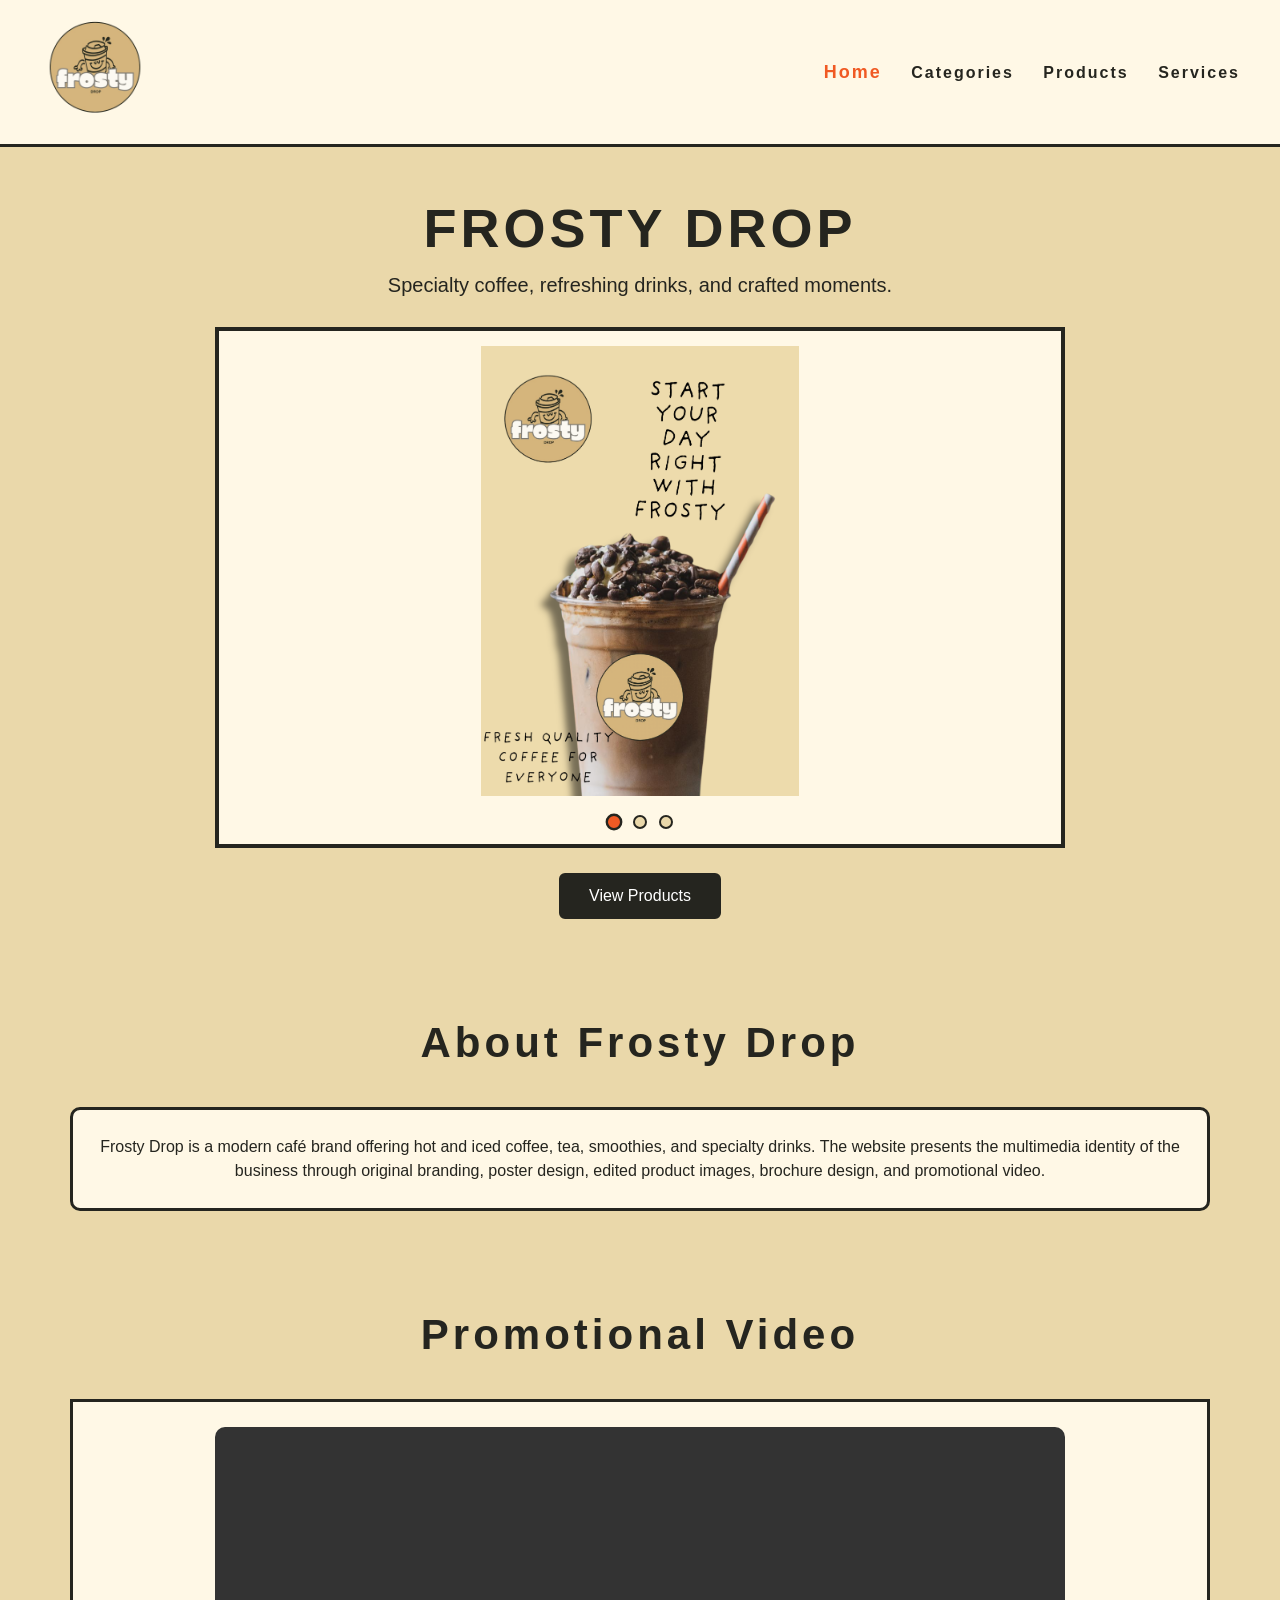
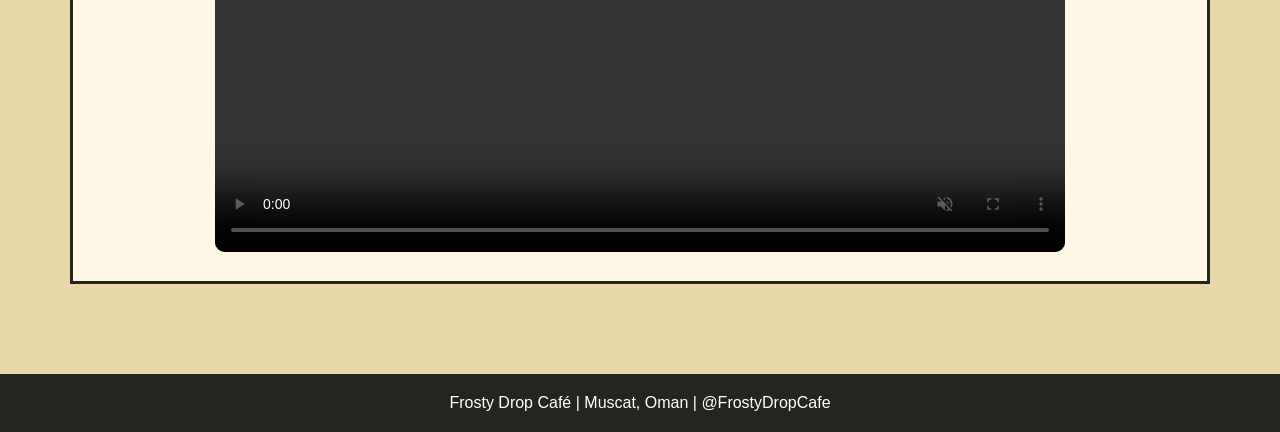
<file: index.html>
<!DOCTYPE html>
<html lang="en">
<head>
    <meta charset="UTF-8">
    <title>Frosty Drop | Home</title>
    <link rel="stylesheet" href="style.css">
</head>
<body>

<header>
    <a href="index.html">
        <img src="assets/logo.png" alt="Frosty Drop Logo" class="logo">
    </a>
    <nav>
        <a href="index.html" class="active">Home</a>
        <a href="categories.html">Categories</a>
        <a href="products.html">Products</a>
        <a href="services.html">Services</a>
    </nav>
</header>

<section class="hero">
    <h1>FROSTY DROP</h1>
    <p>Specialty coffee, refreshing drinks, and crafted moments.</p>

    <div class="slider">
        <img id="slide" src="assets/poster.png" alt="Frosty Drop Poster Slider">
        <div class="slider-dots" aria-label="Poster slider controls">
            <button class="slider-dot active" type="button" aria-label="Show poster 1"></button>
            <button class="slider-dot" type="button" aria-label="Show poster 2"></button>
            <button class="slider-dot" type="button" aria-label="Show poster 3"></button>
        </div>
    </div>

    <a href="products.html" class="btn">View Products</a>
</section>

<section>
    <h2 class="title">About Frosty Drop</h2>
    <div class="card">
        <p>
            Frosty Drop is a modern café brand offering hot and iced coffee, tea,
            smoothies, and specialty drinks. The website presents the
            multimedia identity of the business through original branding, poster design, edited
            product images, brochure design, and promotional video.
        </p>
    </div>
</section>

<section>
    <h2 class="title">Promotional Video</h2>
    <div class="video-box">
        <video id="promo-video" controls muted playsinline>
            <source src="assets/video.mp4" type="video/mp4">
            Your browser does not support the video tag.
        </video>
    </div>
</section>

<footer>
    <p>Frosty Drop Café | Muscat, Oman | @FrostyDropCafe</p>
</footer>

<script src="scripts.js"></script>
</body>
</html>
</file>
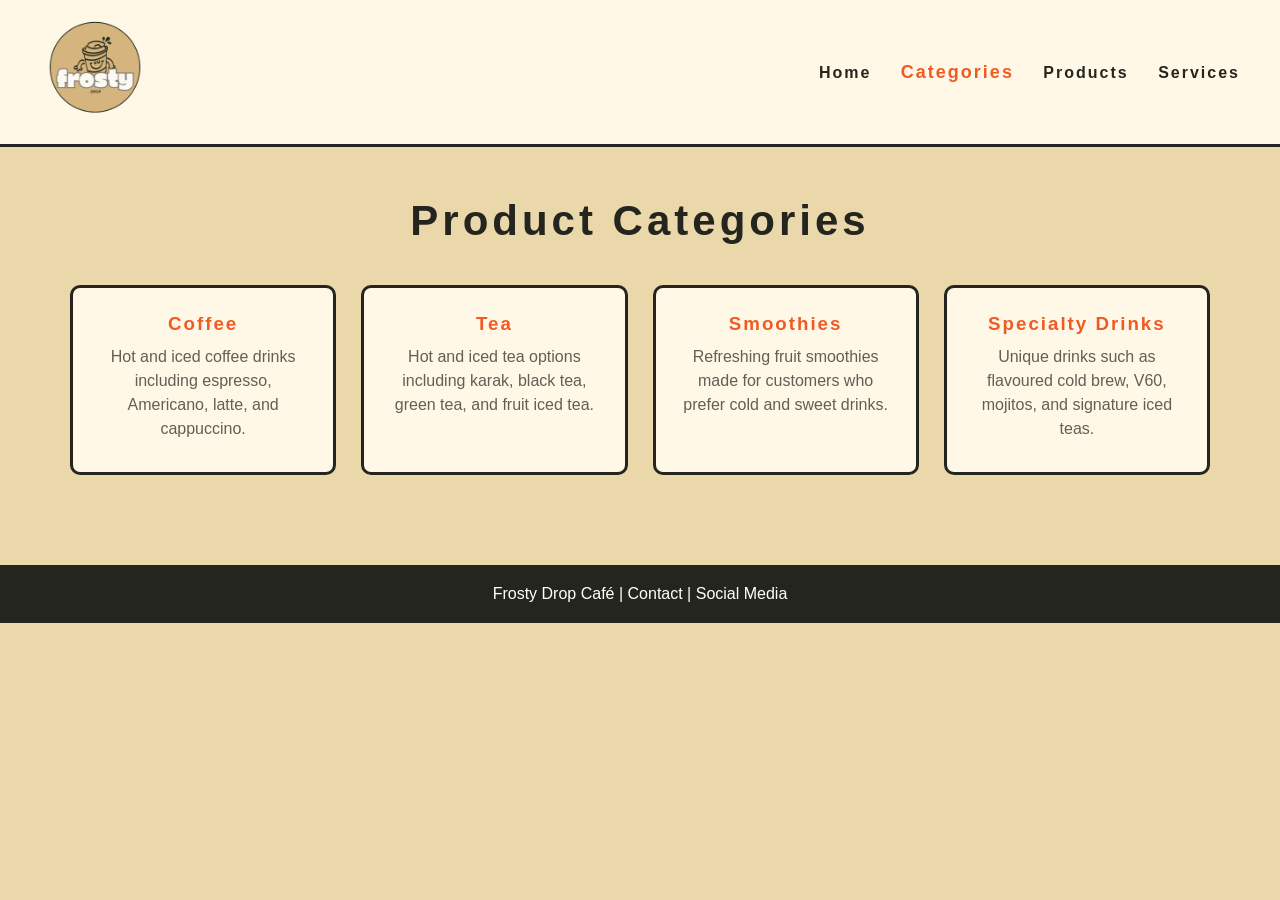
<file: categories.html>
<!DOCTYPE html>
<html lang="en">
<head>
    <meta charset="UTF-8">
    <title>Frosty Drop | Categories</title>
    <link rel="stylesheet" href="style.css">
</head>
<body>

<header>
    <a href="index.html">
        <img src="assets/logo.png" alt="Frosty Drop Logo" class="logo">
    </a>
    <nav>
        <a href="index.html">Home</a>
        <a href="categories.html" class="active">Categories</a>
        <a href="products.html">Products</a>
        <a href="services.html">Services</a>
    </nav>
</header>

<section>
    <h1 class="title">Product Categories</h1>

    <div class="grid">
        <div class="card category-card">
            <h3>Coffee</h3>
            <p>Hot and iced coffee drinks including espresso, Americano, latte, and cappuccino.</p>
        </div>

        <div class="card category-card">
            <h3>Tea</h3>
            <p>Hot and iced tea options including karak, black tea, green tea, and fruit iced tea.</p>
        </div>

        <div class="card category-card">
            <h3>Smoothies</h3>
            <p>Refreshing fruit smoothies made for customers who prefer cold and sweet drinks.</p>
        </div>

        <div class="card category-card">
            <h3>Specialty Drinks</h3>
            <p>Unique drinks such as flavoured cold brew, V60, mojitos, and signature iced teas.</p>
        </div>
    </div>
</section>

<footer>
    <p>Frosty Drop Café | Contact | Social Media</p>
</footer>

</body>
</html>
</file>
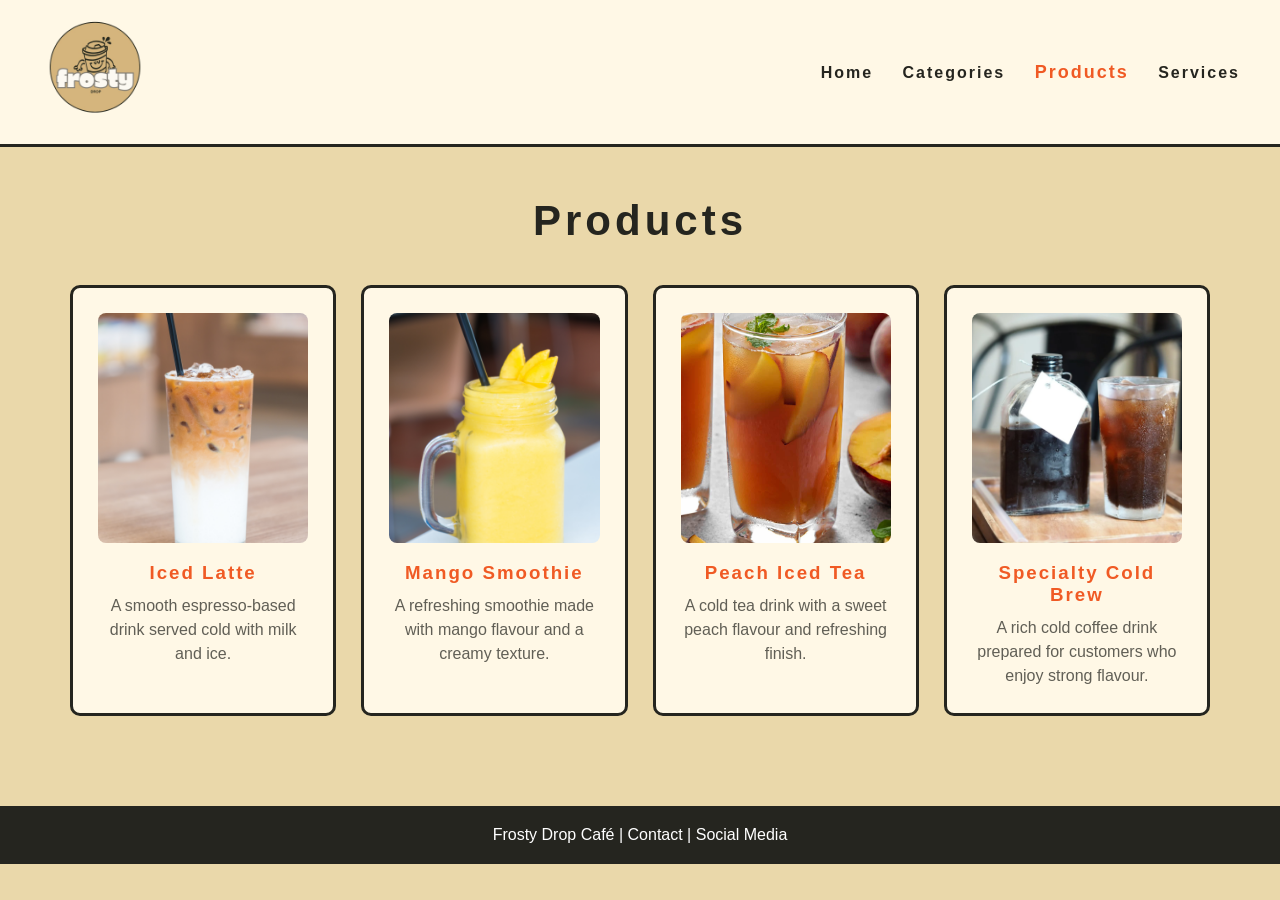
<file: products.html>
<!DOCTYPE html>
<html lang="en">
<head>
    <meta charset="UTF-8">
    <title>Frosty Drop | Products</title>
    <link rel="stylesheet" href="style.css">
</head>
<body>

<header>
    <a href="index.html">
        <img src="assets/logo.png" alt="Frosty Drop Logo" class="logo">
    </a>
    <nav>
        <a href="index.html">Home</a>
        <a href="categories.html">Categories</a>
        <a href="products.html" class="active">Products</a>
        <a href="services.html">Services</a>
    </nav>
</header>

<section>
    <h1 class="title">Products</h1>

    <div class="grid">
        <div class="card product-card">
            <img src="assets/drink1.jpg" alt="Iced Latte">
            <h3>Iced Latte</h3>
            <p>A smooth espresso-based drink served cold with milk and ice.</p>
        </div>

        <div class="card product-card">
            <img src="assets/drink2.jpg" alt="Mango Smoothie">
            <h3>Mango Smoothie</h3>
            <p>A refreshing smoothie made with mango flavour and a creamy texture.</p>
        </div>

        <div class="card product-card">
            <img src="assets/drink3.jpg" alt="Peach Iced Tea">
            <h3>Peach Iced Tea</h3>
            <p>A cold tea drink with a sweet peach flavour and refreshing finish.</p>
        </div>

        <div class="card product-card">
            <img src="assets/drink4.jpg" alt="Specialty Cold Brew">
            <h3>Specialty Cold Brew</h3>
            <p>A rich cold coffee drink prepared for customers who enjoy strong flavour.</p>
        </div>
    </div>
</section>

<footer>
    <p>Frosty Drop Café | Contact | Social Media</p>
</footer>

</body>
</html>
</file>
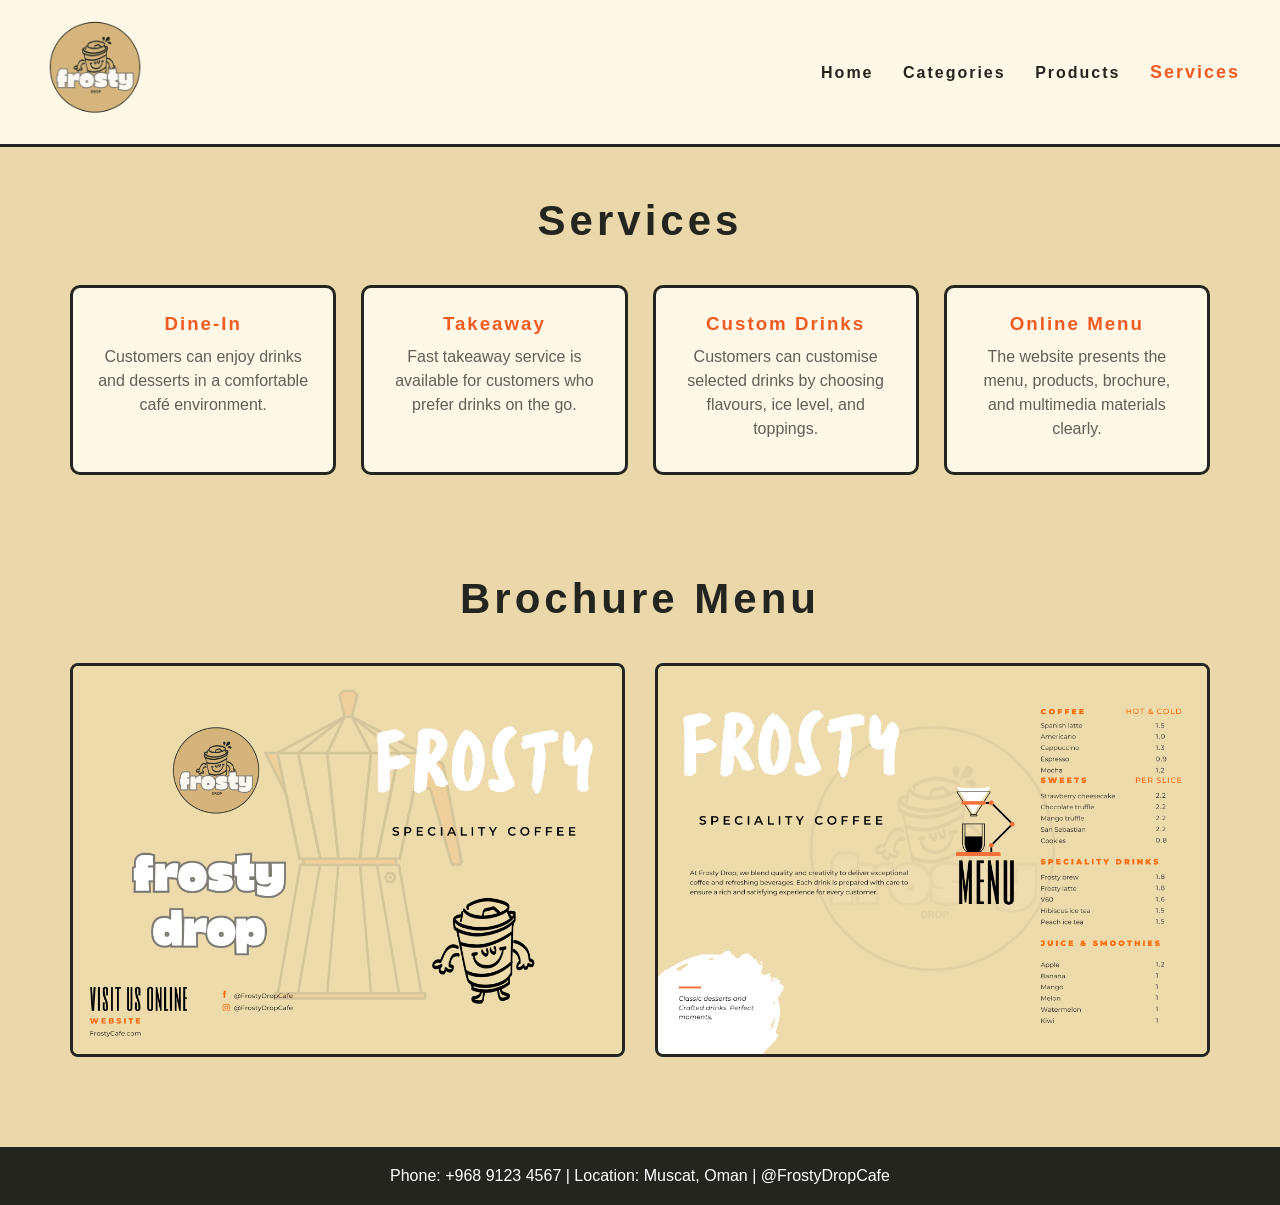
<file: services.html>
<!DOCTYPE html>
<html lang="en">
<head>
    <meta charset="UTF-8">
    <title>Frosty Drop | Services</title>
    <link rel="stylesheet" href="style.css">
</head>
<body>

<header>
    <a href="index.html">
        <img src="assets/logo.png" alt="Frosty Drop Logo" class="logo">
    </a>
    <nav>
        <a href="index.html">Home</a>
        <a href="categories.html">Categories</a>
        <a href="products.html">Products</a>
        <a href="services.html" class="active">Services</a>
    </nav>
</header>

<section>
    <h1 class="title">Services</h1>

    <div class="grid">
        <div class="card service-card">
            <h3>Dine-In</h3>
            <p>Customers can enjoy drinks and desserts in a comfortable café environment.</p>
        </div>

        <div class="card service-card">
            <h3>Takeaway</h3>
            <p>Fast takeaway service is available for customers who prefer drinks on the go.</p>
        </div>

        <div class="card service-card">
            <h3>Custom Drinks</h3>
            <p>Customers can customise selected drinks by choosing flavours, ice level, and toppings.</p>
        </div>

        <div class="card service-card">
            <h3>Online Menu</h3>
            <p>The website presents the menu, products, brochure, and multimedia materials clearly.</p>
        </div>
    </div>
</section>

<section>
    <h2 class="title">Brochure Menu</h2>

    <div class="brochure-grid">
        <img src="assets/brochure1.png" alt="Frosty Drop Brochure Front">
        <img src="assets/brochure2.png" alt="Frosty Drop Brochure Menu">
    </div>
</section>

<footer>
    <p>Phone: +968 9123 4567 | Location: Muscat, Oman | @FrostyDropCafe</p>
</footer>

</body>
</html>
</file>
<file: style.css>
* {
    margin: 0;
    padding: 0;
    box-sizing: border-box;
}

body {
    font-family: Arial, sans-serif;
    background-color: #ead8aa;
    color: #25251f;
}

header {
    background-color: #fff8e6;
    border-bottom: 3px solid #25251f;
    padding: 15px 40px;
    display: flex;
    align-items: center;
    justify-content: space-between;
}

.logo {
    width: 110px;
    transition: transform 0.25s ease;
}

.logo:hover {
    transform: scale(1.08);
}

nav a {
    display: inline-block;
    text-decoration: none;
    color: #25251f;
    margin-left: 25px;
    font-weight: bold;
    letter-spacing: 2px;
    transition: color 0.25s ease, font-size 0.25s ease, transform 0.25s ease;
}

nav a:hover {
    color: #f05a24;
    transform: translateY(-3px);
}

nav a.active {
    color: #f05a24;
    font-size: 18px;
}

section {
    padding: 50px 70px;
}

.hero {
    text-align: center;
}

.hero h1 {
    font-size: 54px;
    margin-bottom: 15px;
    letter-spacing: 4px;
}

.hero p {
    font-size: 20px;
    margin-bottom: 30px;
}

.slider {
    max-width: 850px;
    margin: auto;
    border: 4px solid #25251f;
    background-color: #fff8e6;
    padding: 15px;
}

.slider img {
    width: 100%;
    height: 450px;
    object-fit: contain;
}

.slider-dots {
    display: flex;
    justify-content: center;
    gap: 12px;
    margin-top: 15px;
}

.slider-dot {
    width: 14px;
    height: 14px;
    border: 2px solid #25251f;
    border-radius: 50%;
    background-color: #ead8aa;
    cursor: pointer;
    transition: background-color 0.25s ease, transform 0.25s ease;
}

.slider-dot:hover,
.slider-dot.active {
    background-color: #f05a24;
    transform: scale(1.2);
}

.btn {
    display: inline-block;
    margin-top: 25px;
    padding: 12px 28px;
    background-color: #25251f;
    color: white;
    text-decoration: none;
    border-radius: 6px;
    border: 2px solid #25251f;
    transition: background-color 0.25s ease, color 0.25s ease, transform 0.25s ease;
}

.btn:hover {
    background-color: #f05a24;
    color: #fff8e6;
    transform: translateY(-4px);
}

.grid {
    display: grid;
    grid-template-columns: repeat(4, 1fr);
    gap: 25px;
}

.card {
    background-color: #fff8e6;
    border: 3px solid #25251f;
    padding: 25px;
    text-align: center;
    border-radius: 10px;
}

.card img {
    width: 100%;
    height: 230px;
    object-fit: cover;
    margin-bottom: 15px;
    border-radius: 8px;
}

.card h3 {
    margin-bottom: 10px;
    color: #f05a24;
    letter-spacing: 2px;
}

.card p {
    line-height: 1.5;
}

.category-card,
.product-card,
.service-card {
    cursor: pointer;
    min-height: 190px;
    transition: background-color 0.25s ease, border-color 0.25s ease, box-shadow 0.25s ease, transform 0.25s ease;
}

.category-card p,
.product-card p,
.service-card p {
    opacity: 0.72;
    transition: opacity 0.25s ease;
}

.category-card:hover,
.product-card:hover,
.service-card:hover {
    background-color: #ffffff;
    border-color: #f05a24;
    box-shadow: 0 12px 0 #ead8aa;
    transform: translateY(-8px);
}

.category-card:hover p,
.product-card:hover p,
.service-card:hover p {
    opacity: 1;
}

.title {
    text-align: center;
    font-size: 42px;
    margin-bottom: 40px;
    letter-spacing: 4px;
}

.video-box {
    text-align: center;
    background-color: #fff8e6;
    border: 3px solid #25251f;
    padding: 25px;
    margin-top: 40px;
}

video {
    width: 80%;
    max-width: 850px;
    border-radius: 10px;
}

.brochure-grid {
    display: grid;
    grid-template-columns: repeat(2, 1fr);
    gap: 30px;
}

.brochure-grid img {
    width: 100%;
    border: 3px solid #25251f;
    border-radius: 8px;
}

footer {
    background-color: #25251f;
    color: white;
    text-align: center;
    padding: 20px;
    margin-top: 40px;
}

@media (max-width: 900px) {
    header {
        flex-direction: column;
    }

    nav {
        margin-top: 15px;
    }

    .grid {
        grid-template-columns: repeat(2, 1fr);
    }

    .brochure-grid {
        grid-template-columns: 1fr;
    }

    video {
        width: 100%;
    }
}
</file>
